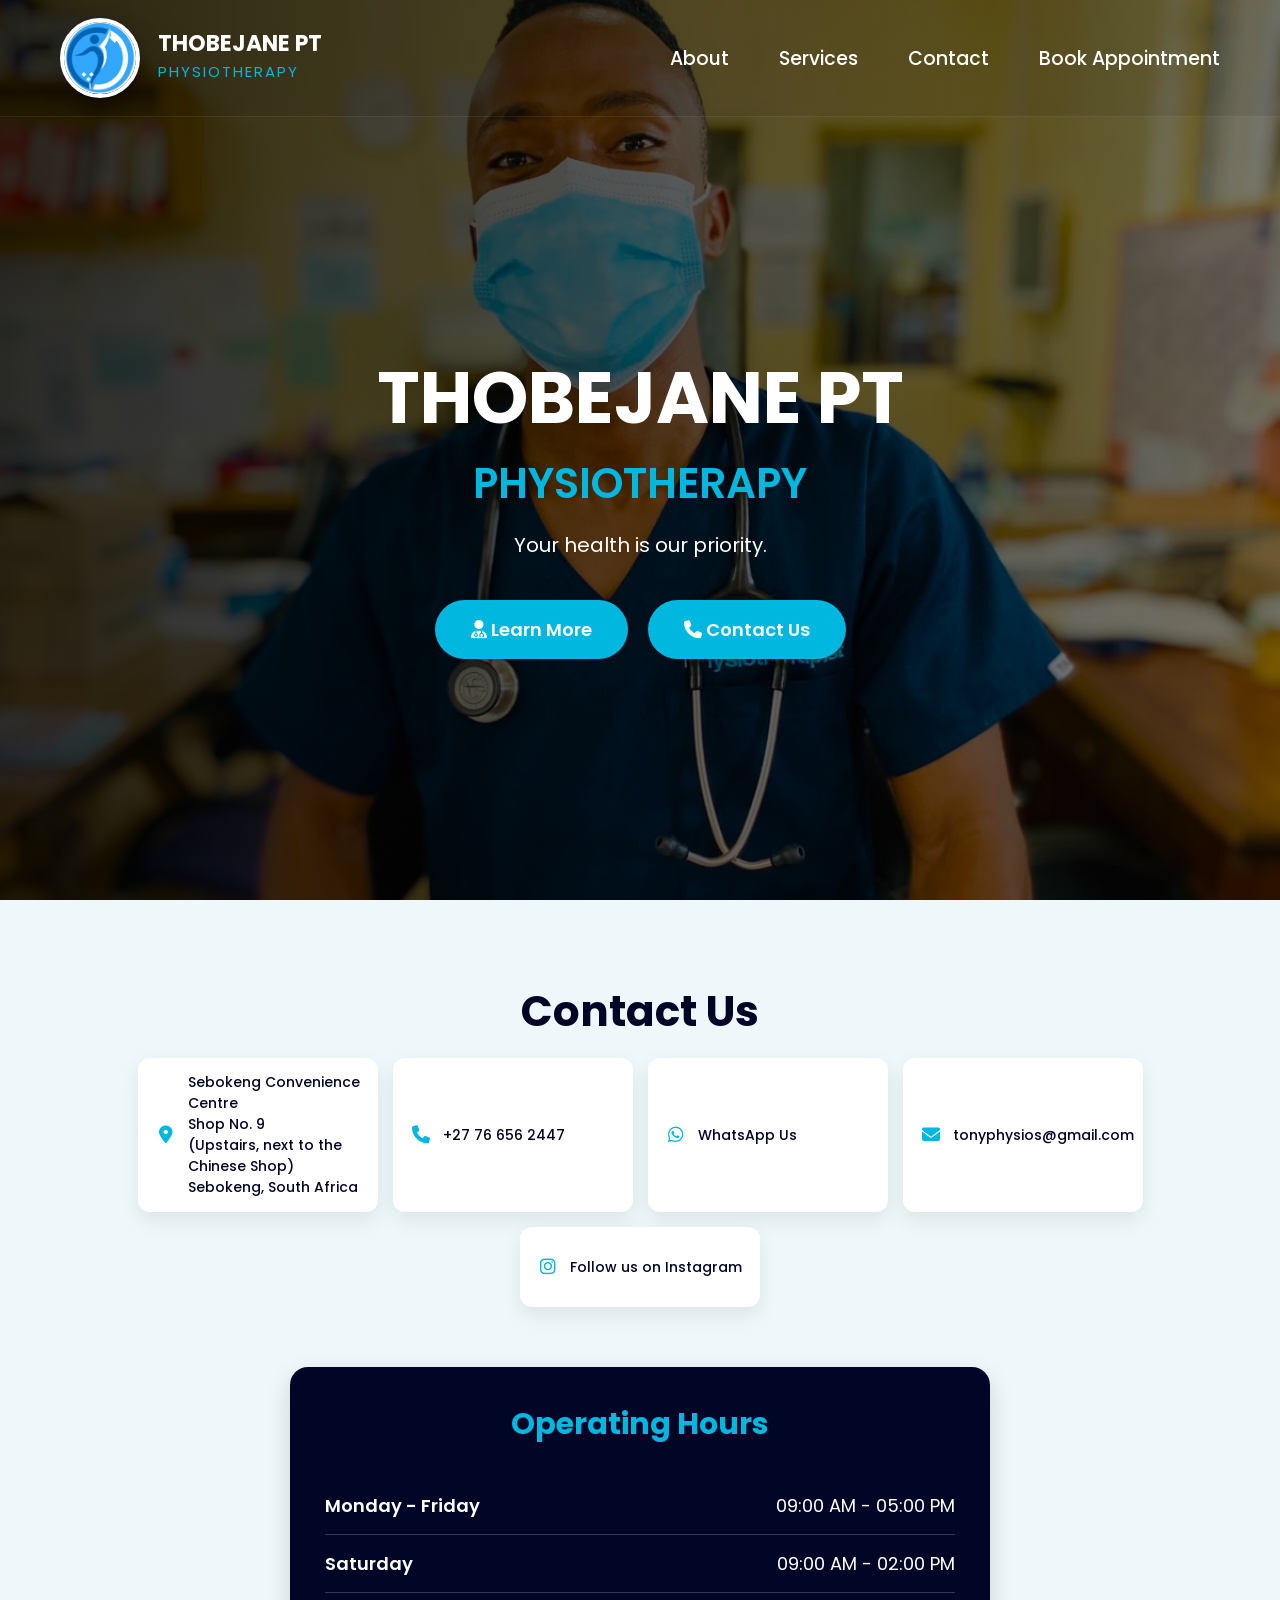
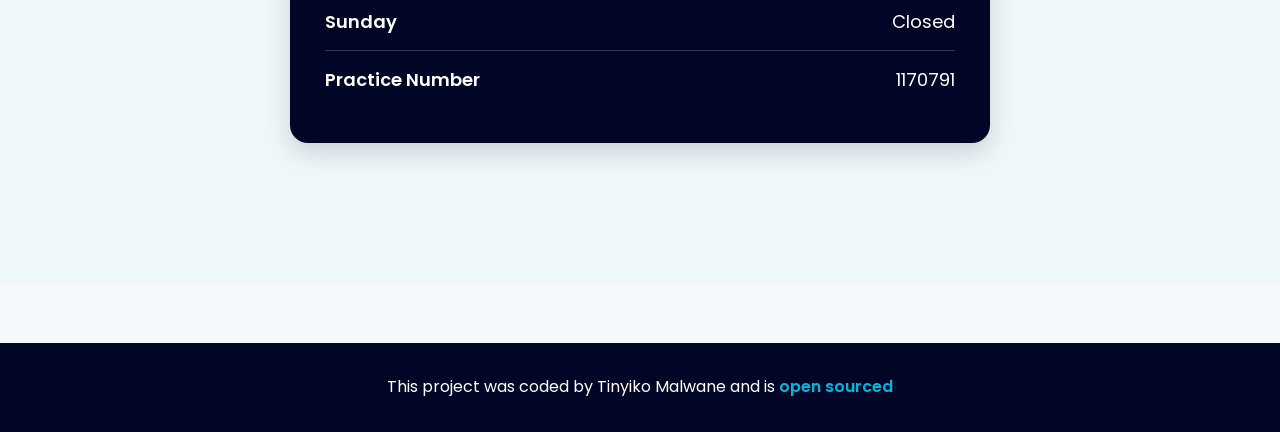
<file: index.html>
<!DOCTYPE html>
<html lang="en">

<head>

    <meta charset="UTF-8">
    <meta name="viewport" content="width=device-width, initial-scale=1.0">

    <title>Thobejane Physiotherapy</title>

    <!-- CSS -->
    <link rel="stylesheet" href="src/style.css">

    <!-- Google Fonts -->
    <link rel="preconnect" href="https://fonts.googleapis.com">

    <link rel="preconnect" href="https://fonts.gstatic.com" crossorigin>

    <link href="https://fonts.googleapis.com/css2?family=Poppins:wght@300;400;500;600;700;800&display=swap" rel="stylesheet">

    <!-- Font Awesome -->

    <link rel="stylesheet"
    href="https://cdnjs.cloudflare.com/ajax/libs/font-awesome/6.7.2/css/all.min.css">

</head>

<body>

<header>

<div class="overlay"></div>

<nav>

<div class="logo">

<img src="src/images/pt.logo.png" alt="Logo">

<div class="logo-text">

<h2>THOBEJANE PT</h2>

<span>PHYSIOTHERAPY</span>

</div>

</div>

<input type="checkbox" id="menu-toggle">

<label class="hamburger" for="menu-toggle">

<i class="fas fa-bars"></i>

</label>

<ul>

<li>
<a href="learnmore.html#about">About</a>
</li>

<li>
<a href="learnmore.html#services">Services</a>
</li>

<li>
<a href="#contact">Contact</a>
</li>

<li>
<a href="#contact">Book Appointment</a>
</li>

</ul>

</nav>

<div class="hero">

<div class="hero-content">

<h1>

THOBEJANE PT

</h1>

<h2>

PHYSIOTHERAPY

</h2>

<div class="line"></div>

<p>

Your health is our priority.

</p>

<div class="hero-buttons">

<a href="learnmore.html" class="button">

<i class="fa-solid fa-user-doctor"></i>

Learn More

</a>

<a href="#contact" class="button">

<i class="fa-solid fa-phone"></i>

Contact Us

</a>

</div>

</div>

</div>

</header>

<section id="contact" class="contact">

<h2>

Contact Us

</h2>

<div class="underline"></div>

<div class="contact-wrapper">

<div class="contact-details">

<div class="contact-item">

<i class="fas fa-map-marker-alt"></i>

<p>
<a href="https://www.google.com/maps/dir//Thobejane+PT+Physiotherapy,+Sebokeng+convenience+centre,+Sebokeng,+1983/@-25.5137234,31.3427256,15z/data=!4m8!4m7!1m0!1m5!1m1!1s0x1e9563ff6f85067f:0x5fa15e90057b0af0!2m2!1d27.8219912!2d-26.5915269?entry=ttu&g_ep=EgoyMDI2MDYyOC4wIKXMDSoASAFQAw%3D%3D" target="_blank">
    Sebokeng Convenience Centre<br>
    Shop No. 9<br>
    (Upstairs, next to the Chinese Shop)<br>
    Sebokeng, South Africa
</a>
</p>

</div>

<div class="contact-item">

<i class="fas fa-phone"></i>

<a href="tel:+27766562447">

+27 76 656 2447

</a>

</div>

<div class="contact-item">

<i class="fab fa-whatsapp"></i>

<a href="https://wa.me/27766562447">

WhatsApp Us

</a>

</div>

<div class="contact-item">

<i class="fas fa-envelope"></i>

<a href="mailto:tonyphysios@gmail.com">

tonyphysios@gmail.com

</a>

</div>

<div class="contact-item">

<i class="fab fa-instagram"></i>

<a href="https://www.instagram.com/p/DFh1UJotnAh/">

Follow us on Instagram

</a>

</div>

</div>

<div class="hours">

<h3>

Operating Hours

</h3>

<div class="small-line"></div>

<div class="hours-row">

<span>Monday - Friday</span>

<span>09:00 AM - 05:00 PM</span>

</div>

<div class="hours-row">

<span>Saturday</span>

<span>09:00 AM - 02:00 PM</span>

</div>

<div class="hours-row">

<span>Sunday</span>

<span>Closed</span>

</div>

<div class="hours-row">

<span>Practice Number</span>

<span>1170791</span>

</div>

</div>

</div>

</section>

<footer>

This project was coded by Tinyiko Malwane and is

<a href="https://github.com/Nononyiko">

open sourced

</a>

</footer>

</body>

</html>
</file>
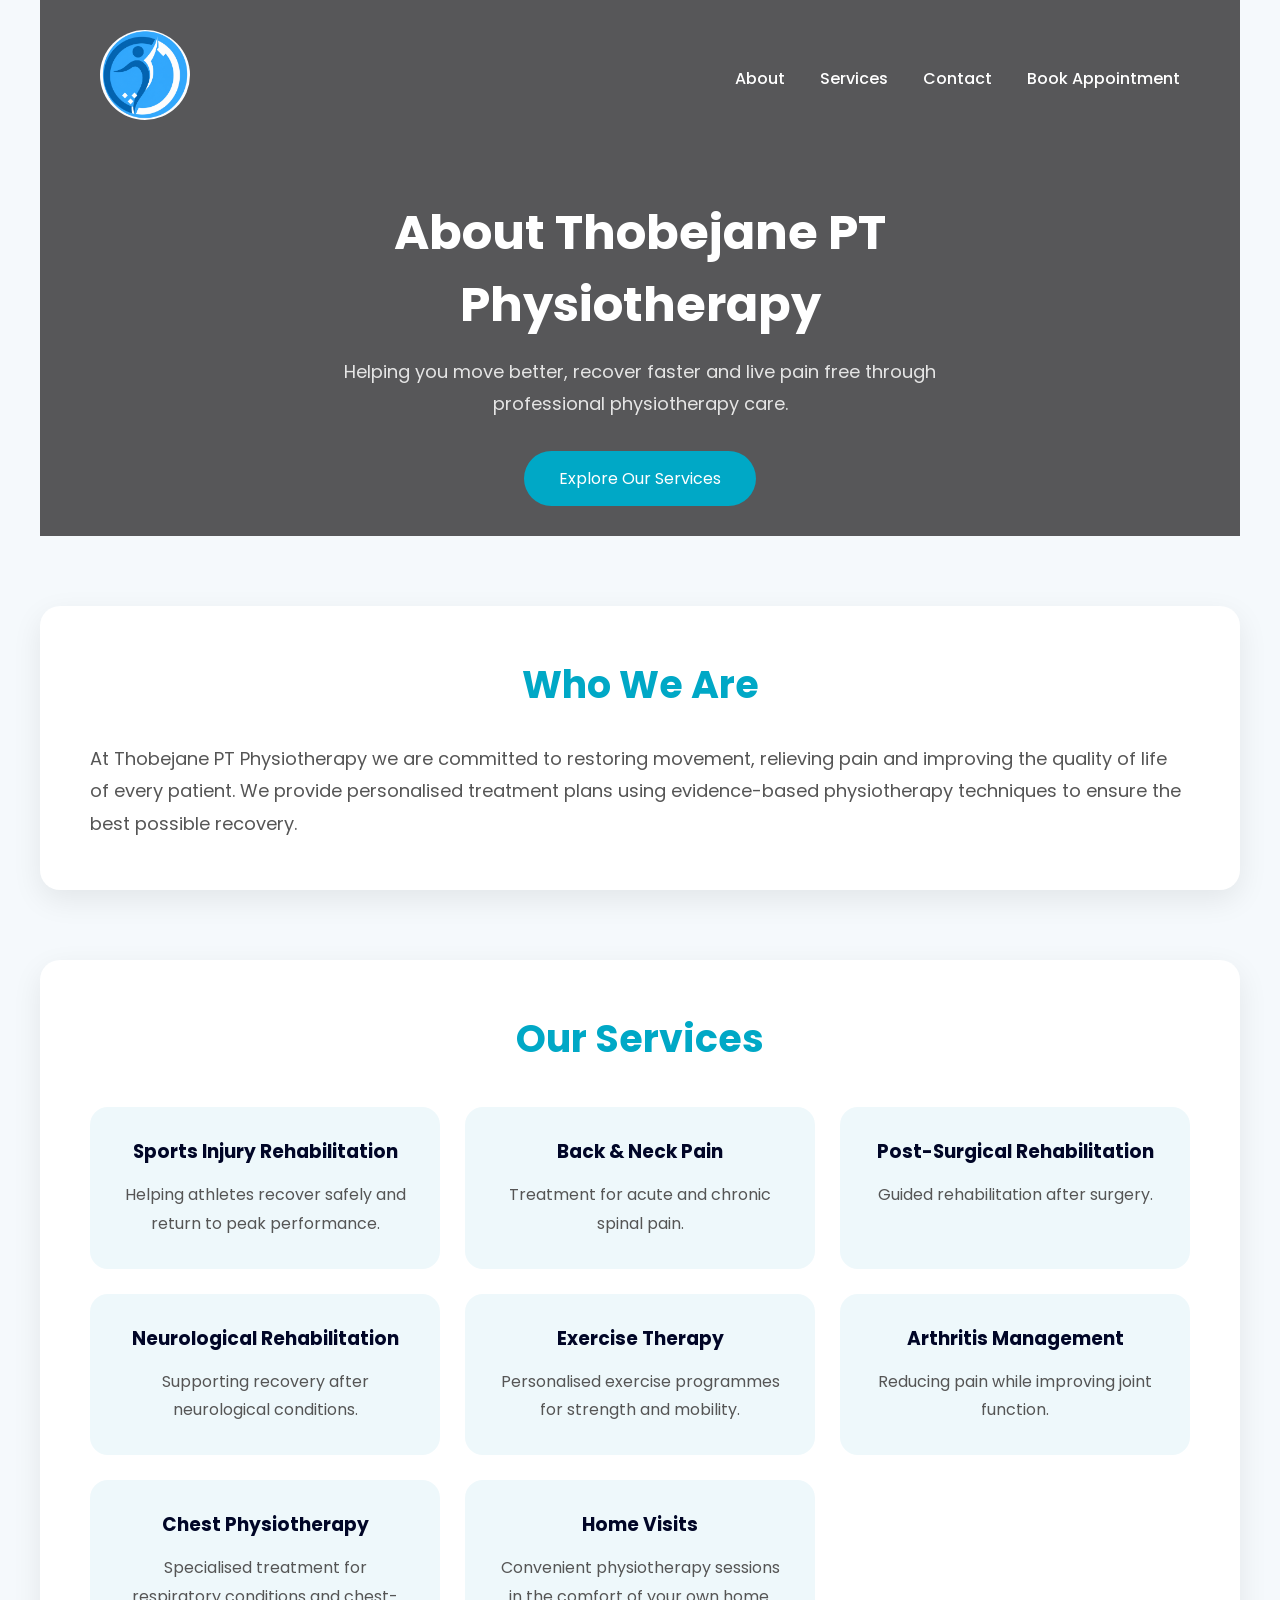
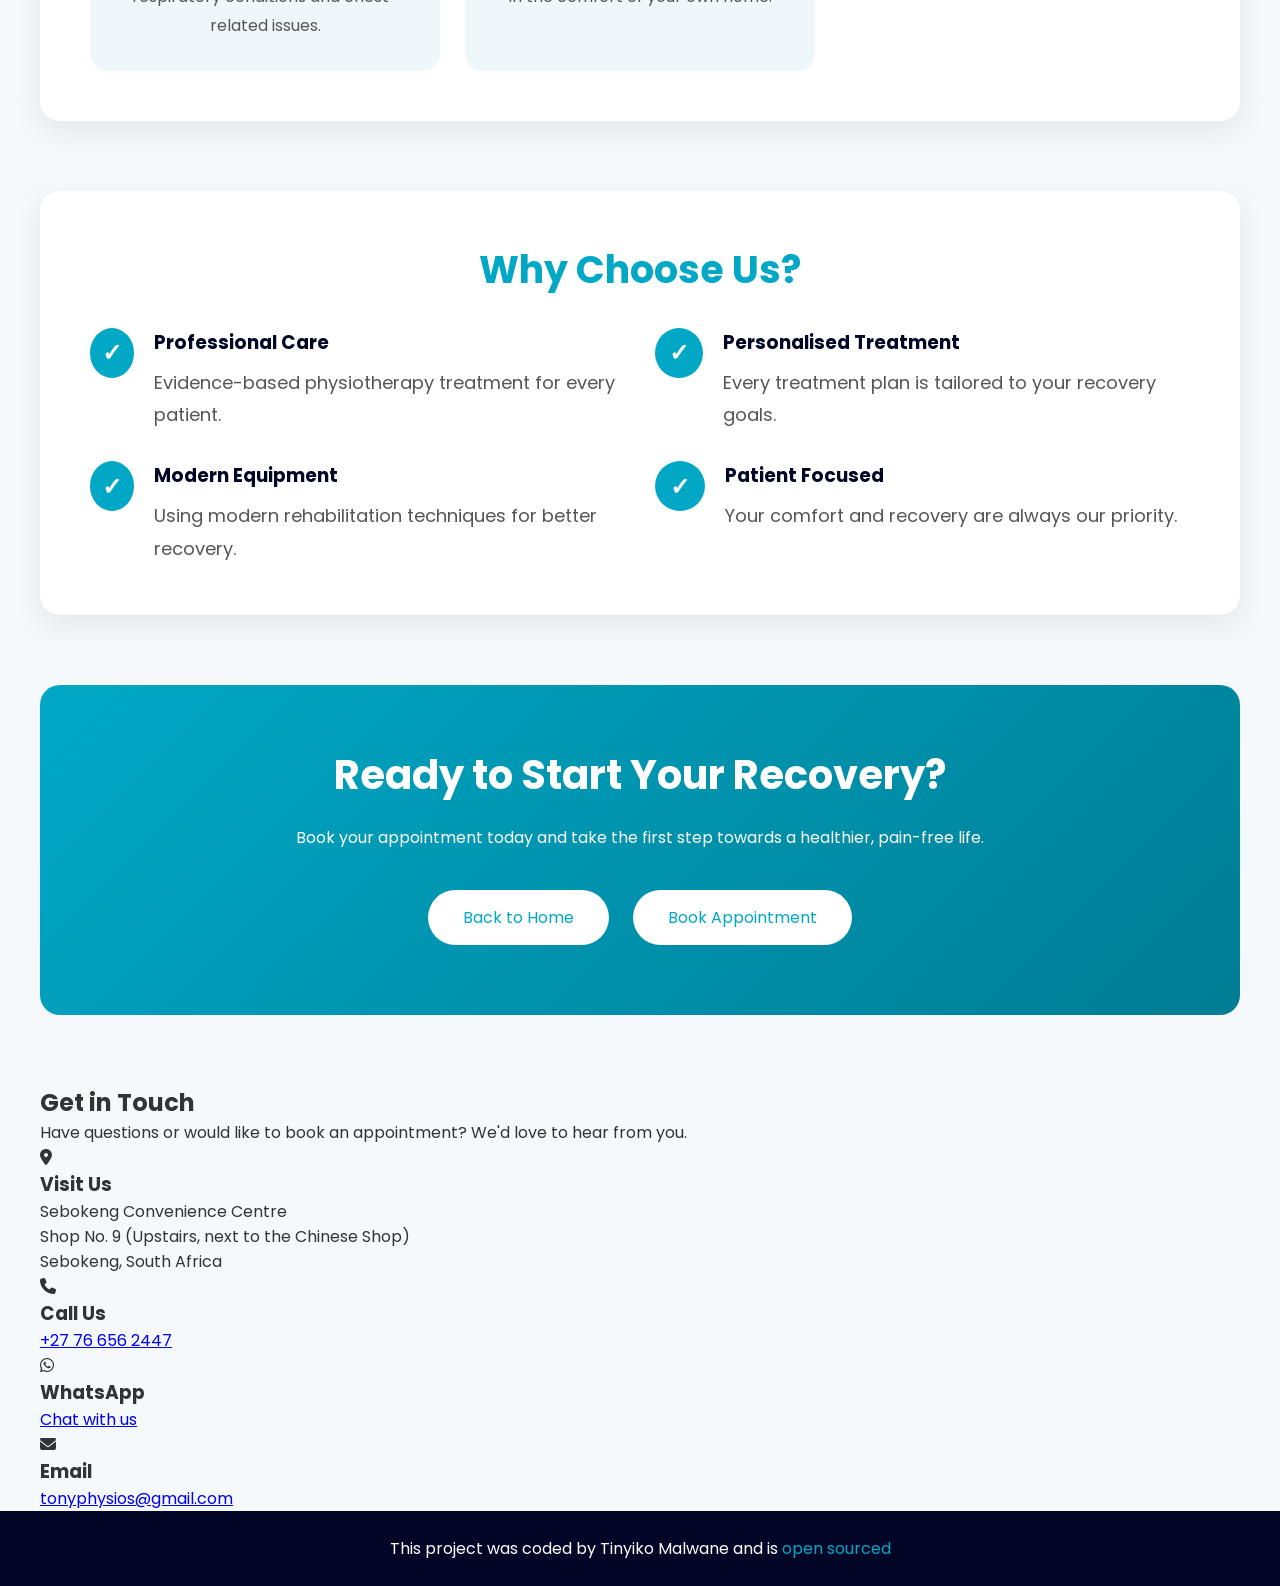
<file: learnmore.html>
<!DOCTYPE html>
<html lang="en">

<head>
    <title>Learn More | Thobejane Physiotherapy</title>

    <meta charset="UTF-8">
    <meta name="viewport" content="width=device-width, initial-scale=1.0">

    <link href="src/learnmore.css" rel="stylesheet" type="text/css">

    <link rel="preconnect" href="https://fonts.googleapis.com">
    <link rel="preconnect" href="https://fonts.gstatic.com" crossorigin>
    <link rel="stylesheet" href="https://cdnjs.cloudflare.com/ajax/libs/font-awesome/6.7.2/css/all.min.css">

    <link href="https://fonts.googleapis.com/css2?family=Poppins:wght@300;400;500;600;700&display=swap" rel="stylesheet">
</head>

<body>

<div class="container">

<header class="learn-header">

<nav>

<a href="index.html" class="logo">
<img src="src/images/pt.logo.png" alt="Thobejane Physiotherapy Logo">
</a>

<input type="checkbox" id="menu-toggle">

<label for="menu-toggle" class="hamburger">
&#9776;
</label>

<ul>
    <li><a href="#about">About</a></li>
    <li><a href="#services">Services</a></li>
    <li><a href="#contact">Contact</a></li>
    <li><a href="#contact">Book Appointment</a></li>
</ul>

</nav>

<div class="hero">

<h1>About Thobejane PT Physiotherapy</h1>

<p>
Helping you move better, recover faster and live pain free through professional physiotherapy care.
</p>

<a href="#about" class="button">Explore Our Services</a>

</div>

</header>

<main>

<section id="about" class="content-section">

<h2>Who We Are</h2>

<p>
At Thobejane PT Physiotherapy we are committed to restoring movement, relieving pain and improving the quality of life of every patient. We provide personalised treatment plans using evidence-based physiotherapy techniques to ensure the best possible recovery.
</p>

</section>

<section id="services" class="content-section">

<h2>Our Services</h2>

<div class="services-grid">

<div class="service-card">
<h3>Sports Injury Rehabilitation</h3>
<p>Helping athletes recover safely and return to peak performance.</p>
</div>

<div class="service-card">
<h3>Back & Neck Pain</h3>
<p>Treatment for acute and chronic spinal pain.</p>
</div>

<div class="service-card">
<h3>Post-Surgical Rehabilitation</h3>
<p>Guided rehabilitation after surgery.</p>
</div>

<div class="service-card">
<h3>Neurological Rehabilitation</h3>
<p>Supporting recovery after neurological conditions.</p>
</div>

<div class="service-card">
<h3>Exercise Therapy</h3>
<p>Personalised exercise programmes for strength and mobility.</p>
</div>

<div class="service-card">
<h3>Arthritis Management</h3>
<p>Reducing pain while improving joint function.</p>
</div>

<div class="service-card">
<h3>Chest Physiotherapy</h3>
<p>Specialised treatment for respiratory conditions and chest-related issues.</p>
</div>

<div class="service-card">
<h3>Home Visits</h3>
<p>Convenient physiotherapy sessions in the comfort of your own home.</p>
</div>
</div>

</section>

<section class="content-section">

<h2>Why Choose Us?</h2>

<div class="features">

<div class="feature">

<div class="feature-icon">✓</div>

<div>
<h3>Professional Care</h3>
<p>Evidence-based physiotherapy treatment for every patient.</p>
</div>

</div>

<div class="feature">

<div class="feature-icon">✓</div>

<div>
<h3>Personalised Treatment</h3>
<p>Every treatment plan is tailored to your recovery goals.</p>
</div>

</div>

<div class="feature">

<div class="feature-icon">✓</div>

<div>
<h3>Modern Equipment</h3>
<p>Using modern rehabilitation techniques for better recovery.</p>
</div>

</div>

<div class="feature">

<div class="feature-icon">✓</div>

<div>
<h3>Patient Focused</h3>
<p>Your comfort and recovery are always our priority.</p>
</div>

</div>

</div>

</section>

<section id="appointment" class="cta">

<h2>Ready to Start Your Recovery?</h2>

<p>
Book your appointment today and take the first step towards a healthier, pain-free life.
</p>

<a href="index.html" class="button">Back to Home</a>

<a href="#contact" class="button">Book Appointment</a>

</section>
<section id="contact" class="contact-section">

    <h2>Get in Touch</h2>

    <p>
        Have questions or would like to book an appointment?
        We'd love to hear from you.
    </p>

    <div class="contact-grid">

        <div class="contact-box">
            <i class="fas fa-map-marker-alt"></i>
            <div>
                <h3>Visit Us</h3>
                <p>
                    Sebokeng Convenience Centre<br>
                    Shop No. 9 (Upstairs, next to the Chinese Shop)<br>
                    Sebokeng, South Africa
                </p>
            </div>
        </div>

        <div class="contact-box">
            <i class="fas fa-phone"></i>
            <div>
                <h3>Call Us</h3>
                <a href="tel:+27766562447">+27 76 656 2447</a>
            </div>
        </div>

        <div class="contact-box">
            <i class="fab fa-whatsapp"></i>
            <div>
                <h3>WhatsApp</h3>
                <a href="https://wa.me/27766562447" target="_blank">
                    Chat with us
                </a>
            </div>
        </div>

        <div class="contact-box">
            <i class="fas fa-envelope"></i>
            <div>
                <h3>Email</h3>
                <a href="mailto:tonyphysios@gmail.com">
                    tonyphysios@gmail.com
                </a>
            </div>
        </div>

    </div>

</section>

</main>

</div>

<footer>

This project was coded by Tinyiko Malwane and is

<a href="https://github.com/Nononyiko" target="_blank">
open sourced
</a>

</footer>

</body>

</html>
</file>
<file: src/style.css>
/*==================================
GLOBAL STYLES
==================================*/

*{
    margin:0;
    padding:0;
    box-sizing:border-box;
}

html{
    scroll-behavior:smooth;
}

body{
    font-family:"Poppins",sans-serif;
    background:#f5f9fc;
    color:#333;
    overflow-x:hidden;
}

.container{
    width:100%;
    max-width:1400px;
    margin:0 auto;
}

/*==================================
HEADER
==================================*/

header{
    position:relative;
    min-height:100vh;

    background:
    linear-gradient(rgba(0,0,0,.45),rgba(0,0,0,.45)),
    url("images/logo.pt.png");

    background-size:cover;

    /* Adjust this if the face is hidden */
    background-position:center 25%;

    background-repeat:no-repeat;

    display:flex;
    flex-direction:column;
}

.overlay{
    position:absolute;
    inset:0;

    background:linear-gradient(
        to right,
        rgba(0,0,0,.65),
        rgba(0,0,0,.35),
        rgba(0,0,0,.10)
    );
}

/*==================================
NAVIGATION
==================================*/

nav{
    position: relative;
    z-index: 100;

    display: flex;
    justify-content: space-between;
    align-items: center;

    padding: 18px 60px;

    background: rgba(0,0,0,.08);

    border-bottom: 1px solid rgba(255,255,255,.08);
}
/*==================================
LOGO
==================================*/

.logo{

    display:flex;
    align-items:center;
    gap:18px;

}

.logo img{

    width:80px;
    height:80px;

    object-fit:cover;

    border-radius:50%;

    border:4px solid white;

    background:white;

    box-shadow:0 10px 25px rgba(0,0,0,.25);

}

.logo-text{

    display:flex;
    flex-direction:column;

}

.logo-text h2{

    color:white;

    font-size:22px;

    font-weight:700;

    line-height:1;

}

.logo-text span{

    color:#00b7df;

    font-size:15px;

    margin-top:5px;

    letter-spacing:2px;

}

/*==================================
NAVIGATION LINKS
==================================*/

nav ul{

    display:flex;

    list-style:none;

    gap:50px;

}

nav ul li{

    list-style:none;

}

nav ul li a{

    color:white;

    text-decoration:none;

    font-size:19px;

    font-weight:500;

    transition:.3s;

}

nav ul li a:hover{

    color:#00b7df;

}

/*==================================
HAMBURGER
==================================*/

#menu-toggle{

    display:none;

}

.hamburger{

    display:none;

    color:white;

    font-size:34px;

    cursor:pointer;

}

.hamburger{

    display:none;

    color:white;

    font-size:34px;

    cursor:pointer;

}
/*==================================
HERO
==================================*/

.hero{
    position:relative;
    z-index:2;
    flex:1;
    display:flex;
    justify-content:center;
    align-items:center;
    text-align:center;
    padding:0 30px;
}

.hero-content{
    max-width:700px;
}

.hero h1{
    color:white;
    font-size:72px;
    font-weight:700;
    line-height:1.1;
}

.hero h2{
    color:#00b7df;
    font-size:42px;
    margin:15px 0;
    font-weight:600;
}

.hero p{
    color:white;
    font-size:20px;
    margin-bottom:40px;
}

.hero-buttons{
    display:flex;
    justify-content:center;
    gap:20px;
    flex-wrap:wrap;
}

/*==================================
BUTTONS
==================================*/

.button{
    display:inline-block;
    padding:16px 36px;
    background:#00b7df;
    color:white;
    text-decoration:none;
    border-radius:35px;
    font-size:18px;
    font-weight:600;
    transition:.3s;
}

.button:hover{
    background:#0099bc;
    transform:translateY(-4px);
}

/*==================================
CONTACT US
==================================*/

.contact{
    padding:80px 30px;
    background:#eef8fb;
    text-align:center;
}

.contact h2{
    font-size:42px;
    color:#010627;
    margin-bottom:15px;
}

.contact > p{
    font-size:18px;
    color:#666;
    margin-bottom:45px;
}

/* Contact cards */

.contact-details{
    display:flex;
    justify-content:center;
    align-items:stretch;
    flex-wrap:wrap;
    gap:15px;
}

.contact-item{
    display:flex;
    align-items:center;
    gap:12px;

    background:#fff;

    padding:14px 18px;

    border-radius:12px;

    width:240px;
    min-height:80px;

    box-shadow:0 8px 20px rgba(0,0,0,.08);

    transition:.3s;
}

.contact-item:hover{
    transform:translateY(-5px);
    box-shadow:0 12px 28px rgba(0,0,0,.15);
}

.contact-item i{
    font-size:18px;
    color:#00b7df;
    min-width:20px;
}

.contact-item a,
.contact-item p{
    margin:0;
    text-align:left;
    text-decoration:none;
    color:#010627;
    font-size:14px;
    line-height:1.5;
    font-weight:500;
}

.contact-item a:hover{
    color:#00b7df;
}

/*==================================
OPERATING HOURS
==================================*/

.hours{
    max-width:700px;
    margin:60px auto;
    padding:35px;

    background:#010627;
    color:white;

    border-radius:18px;

    box-shadow:0 10px 25px rgba(0,0,0,.15);
}

.hours h3{
    text-align:center;
    color:#00b7df;
    font-size:30px;
    margin-bottom:30px;
}

.hours-row{
    display:flex;
    justify-content:space-between;
    align-items:center;

    padding:15px 0;

    border-bottom:1px solid rgba(255,255,255,.2);

    font-size:18px;
}

.hours-row:last-child{
    border-bottom:none;
}

.hours-row span:first-child{
    font-weight:600;
}

.hours-row span:last-child{
    color:white;
}
@media(max-width:768px){
  .hours{
    padding:25px;
}

.hours h3{
    font-size:24px;
}

.hours-row{
    flex-direction:column;
    text-align:center;
    gap:8px;
    font-size:16px;
}
}

/*==================================
FOOTER
==================================*/

footer{
    background:#010627;
    color:white;
    text-align:center;
    padding:30px 20px;
    margin-top:60px;
    font-size:16px;
    line-height:1.8;
}

footer a{
    color:#00b7df;
    text-decoration:none;
    font-weight:600;
    transition:.3s;
}

footer a:hover{
    color:white;
    text-decoration:underline;
}

/*==================================
TABLET
==================================*/

@media (max-width:992px){

    nav{
        padding:20px 35px;
    }

    .hero h1{
        font-size:60px;
    }

    .hero h2{
        font-size:38px;
    }

    .hero p{
        font-size:20px;
    }

}

/*==================================
MOBILE
==================================*/

@media (max-width:768px){

    nav{
        padding:20px;
        flex-wrap:wrap;
    }

    /* SHOW HAMBURGER */
    .hamburger{
        display:block;
        font-size:34px;
        color:white;
        cursor:pointer;
    }

    /* HIDE MENU */
    nav ul{
        display:none;
        width:100%;
        flex-direction:column;
        text-align:center;
        gap:20px;
        margin-top:20px;
        background:#010627;
        padding:20px;
        border-radius:12px;
    }

    /* SHOW MENU WHEN CLICKED */
    #menu-toggle:checked ~ ul{
        display:flex;
    }

    .hero{
        padding:40px 20px;
    }

    .hero h1{
        font-size:42px;
    }

    .hero h2{
        font-size:28px;
    }

    .hero p{
        font-size:17px;
    }

    .hero-buttons{
        flex-direction:column;
        align-items:center;
    }

    .button{
        width:220px;
        text-align:center;
    }

    .contact-details{
        flex-direction:column;
        align-items:center;
    }

    .contact-item{
        width:95%;
        max-width:380px;
    }

    .hours{
        margin:40px 20px;
    }

    .hours-row{
        flex-direction:column;
        gap:8px;
        text-align:center;
    }
}

/*==================================
SMALL PHONES
==================================*/

@media (max-width:480px){

    .logo img{
        width:65px;
        height:65px;
    }

    .hero h1{
        font-size:34px;
    }

    .hero h2{
        font-size:24px;
    }

    .hero p{
        font-size:15px;
    }

}
</file>
<file: src/learnmore.css>
*{
    margin:0;
    padding:0;
    box-sizing:border-box;
}

body{
    font-family:"Poppins",sans-serif;
    background:#f5f9fc;
    color:#333;
}

.container{
    max-width:1200px;
    margin:0 auto;
}

.learn-header{
    min-height:350px;
    padding:30px 60px;

    background:#575759;

    display:flex;
    flex-direction:column;
    justify-content:center;
}

nav{
    display:flex;
    justify-content:space-between;
    align-items:center;
    position:relative;

    padding-bottom:30px;
}

.logo img{
    width:90px;
    height:90px;
    border-radius:50%;
    object-fit:cover;
}

nav ul{
    display:flex;
    list-style:none;
    gap:35px;
}

nav a{
    text-decoration:none;
    color:white;
    font-weight:500;
    transition:.3s;
}

nav a:hover{
    color:#00a8c6;
}

/* Hamburger */

#menu-toggle{
    display:none;
}

.hamburger{
    display:none;
    font-size:34px;
    color:white;
    cursor:pointer;
    user-select:none;
}

.hero{
    text-align:center;
    max-width:700px;
    margin:40px auto 0;
}

.hero h1{
    color:white;
    font-size:48px;
    margin-bottom:15px;
}

.hero p{
    color:#e5e5e5;
    font-size:18px;
    line-height:1.8;
    margin-bottom:30px;
}

.button{
    display:inline-block;
    padding:15px 35px;
    border-radius:30px;
    background:#00a8c6;
    color:white;
    text-decoration:none;
    transition:.3s;
}

.button:hover{
    background:#007d95;
}

.content-section{
    background:white;
    margin:70px auto;
    padding:50px;
    border-radius:20px;
    box-shadow:0 10px 30px rgba(0,0,0,.08);
}

.content-section h2{
    text-align:center;
    color:#00a8c6;
    margin-bottom:30px;
    font-size:38px;
}

.content-section p{
    font-size:18px;
    line-height:1.8;
    color:#555;
}

.about-image{
    display:block;
    width:100%;
    max-width:800px;
    margin:35px auto;
    border-radius:20px;
    box-shadow:0 10px 30px rgba(0,0,0,.15);
}

.services-grid{
    display:grid;
    grid-template-columns:repeat(3,1fr);
    gap:25px;
    margin-top:40px;
}

.service-card{
    background:#eef8fb;
    border-radius:18px;
    padding:30px;
    text-align:center;
    transition:.3s;
}

.service-card:hover{
    transform:translateY(-8px);
    box-shadow:0 10px 30px rgba(0,0,0,.15);
}

.service-card h3{
    margin-bottom:15px;
    color:#010627;
}

.service-card p{
    font-size:16px;
}

.features{
    display:grid;
    grid-template-columns:repeat(2,1fr);
    gap:30px;
}

.feature{
    display:flex;
    gap:20px;
    align-items:flex-start;
}

.feature-icon{
    width:50px;
    height:50px;
    border-radius:50%;
    background:#00a8c6;
    color:white;
    display:flex;
    justify-content:center;
    align-items:center;
    font-size:24px;
    font-weight:bold;
}

.feature h3{
    margin-bottom:10px;
    color:#010627;
}

.cta{
    text-align:center;
    margin:70px auto;
    padding:60px 30px;
    border-radius:20px;
    background:linear-gradient(135deg,#00a8c6,#007d95);
    color:white;
}

.cta h2{
    color:white;
    font-size:40px;
    margin-bottom:20px;
}

.cta p{
    color:white;
    margin-bottom:30px;
}

.cta .button{
    background:white;
    color:#00a8c6;
    margin:10px;
}

.cta .button:hover{
    background:#010627;
    color:white;
}

footer{
    background:#010627;
    color:white;
    text-align:center;
    padding:25px;
}

footer a{
    color:#00a8c6;
    text-decoration:none;
}

footer a:hover{
    text-decoration:underline;
}

@media(max-width:900px){

.services-grid{
grid-template-columns:repeat(2,1fr);
}

.features{
grid-template-columns:1fr;
}

.hero h1{
font-size:44px;
}

}

@media(max-width:768px){

.learn-header{
padding:20px;
}

nav{
display:flex;
justify-content:space-between;
align-items:center;
flex-wrap:wrap;
}

.logo img{
width:70px;
height:70px;
}

.hamburger{
display:block;
}

nav ul{
display:none;
flex-direction:column;
width:100%;
text-align:center;
margin-top:20px;
gap:20px;
background:#010627;
padding:20px 0;
border-radius:12px;
}

#menu-toggle:checked ~ ul{
display:flex;
}

.services-grid{
grid-template-columns:1fr;
}

.content-section{
padding:30px;
}

.hero h1{
font-size:36px;
}

.hero p{
font-size:17px;
}

.button{
display:block;
width:220px;
margin:15px auto;
}

}

@media(max-width:480px){

.logo img{
width:70px;
height:70px;
}

.content-section{
padding:20px;
}

.hero h1{
font-size:30px;
}

.hero p{
font-size:16px;
}

.button{
width:220px;
}

}

html {
    scroll-behavior: smooth;
}
</file>
